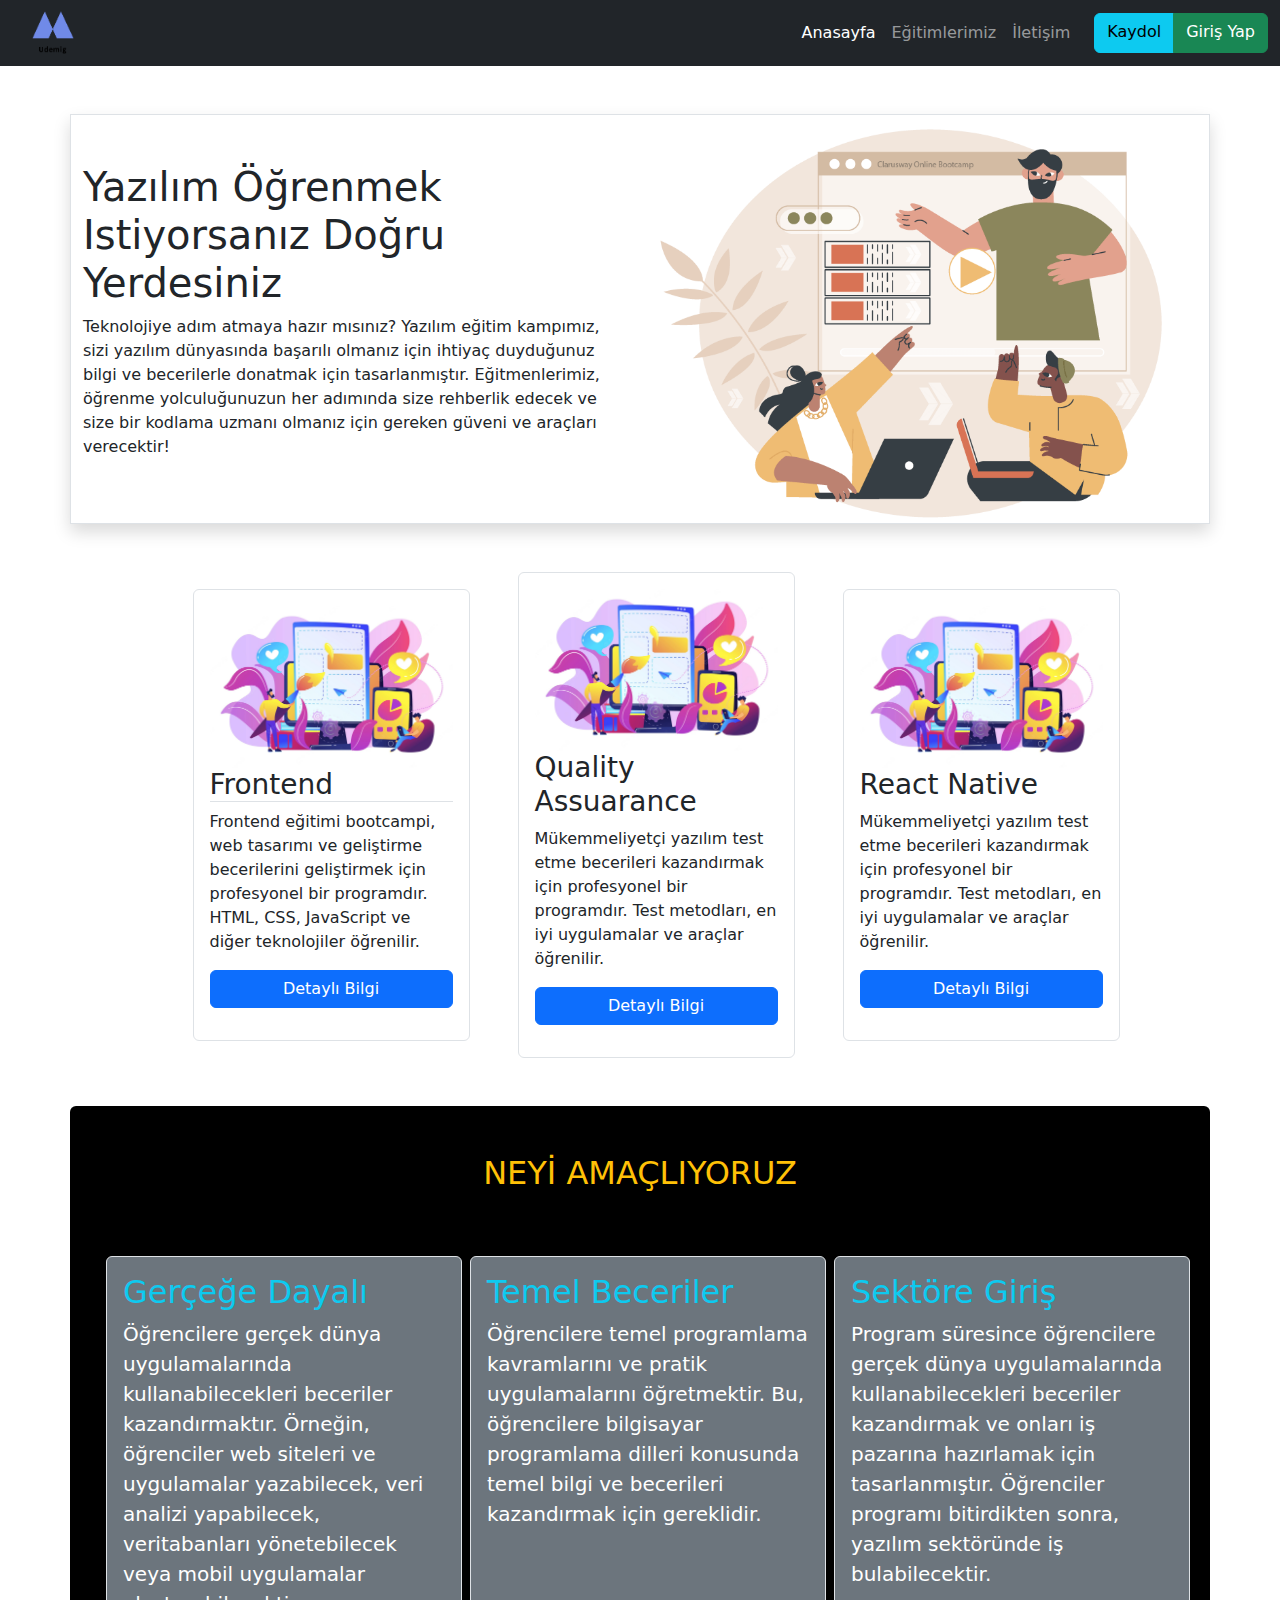
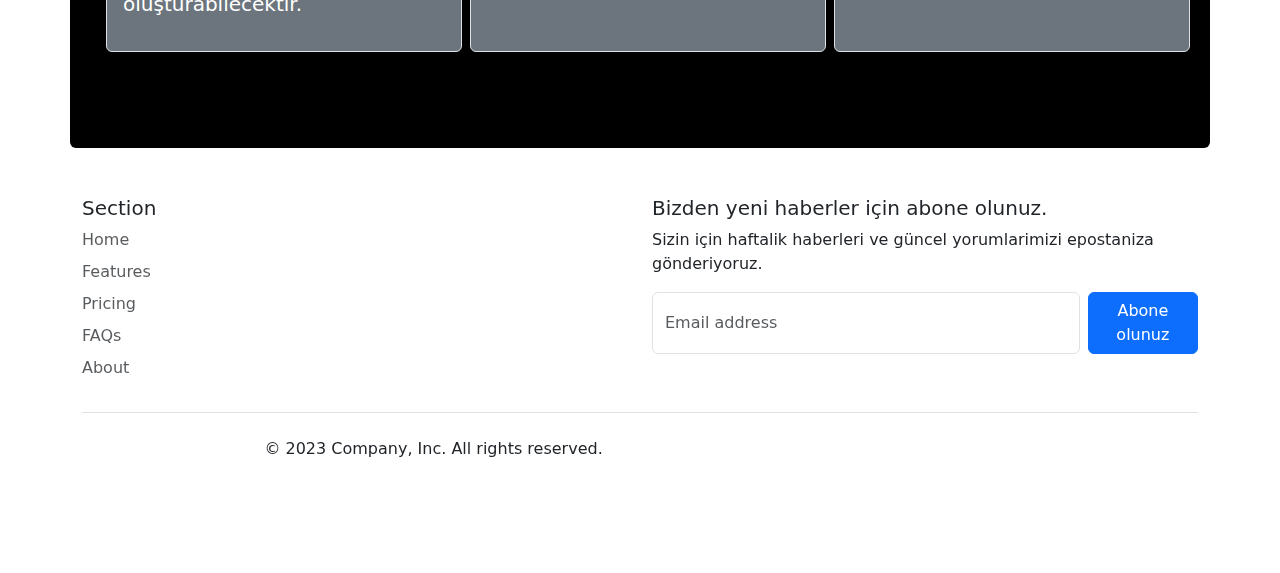
<file: index.html>
<!DOCTYPE html>
<html lang="en">

<head>
    <meta charset="UTF-8">
    <meta http-equiv="X-UA-Compatible" content="IE=edge">
    <meta name="viewport" content="width=device-width, initial-scale=1.0">
    <link rel="shortcut icon" href="images/udemig.ico" type="image/x-icon">
    <title>Udemig- Bootstrap</title>
    <link rel="stylesheet" href="style.css">
    <link rel="stylesheet" href="https://cdnjs.cloudflare.com/ajax/libs/bootstrap/5.2.3/css/bootstrap.min.css" />

    <link
        href="https://fonts.googleapis.com/css2?family=Poppins:wght@300;400;500;600;700;900&family=Raleway:wght@300;400;500;600;700;800;900&family=Roboto:wght@300;400;500;700;900&display=swap"
        rel="stylesheet">

    <link rel="stylesheet" href="https://cdnjs.cloudflare.com/ajax/libs/font-awesome/6.3.0/css/all.min.css"
        integrity="sha512-SzlrxWUlpfuzQ+pcUCosxcglQRNAq/DZjVsC0lE40xsADsfeQoEypE+enwcOiGjk/bSuGGKHEyjSoQ1zVisanQ=="
        crossorigin="anonymous" referrerpolicy="no-referrer" />
    <style>

        #egitimler li:hover {
            transform: translate(10px, -20px);
            box-shadow: 2px 2px 20px blue;
            transition: all .3s;
        }

        #egitimler li {
            transition: all .5s;

        }

        #egitimler li .btn {
            transition: all .3s;
        }

        #egitimler li .btn:hover {
            border-radius: 25px;
            background-color: blueviolet;
            transition: all .3s;

        }
    </style>


</head>

<body>
    <!-- header start -->
    <!--NAVABAR START  -->
    <nav class="navbar navbar-expand-lg  navbar-dark bg-dark sticky-top">
        <div class="container-fluid">
            <a class="navbar-brand fw-bold fs-1" href="#"></a>
            <img src="images/Udemig.png" alt="logo" style="width: 50px;"> Udemig
            <button class="navbar-toggler" type="button" data-bs-toggle="offcanvas"
                data-bs-target="#offcanvasDarkNavbar" aria-controls="offcanvasDarkNavbar">
                <span class="navbar-toggler-icon"></span>
            </button>
            <div class="offcanvas offcanvas-end text-bg-dark" tabindex="-1" id="offcanvasDarkNavbar"
                aria-labelledby="offcanvasDarkNavbarLabel">
                <div class="offcanvas-header">
                    <h5 class="offcanvas-title" id="offcanvasDarkNavbarLabel">Menü</h5>
                    <button type="button" class="btn-close btn-close-white" data-bs-dismiss="offcanvas"
                        aria-label="Close"></button>
                </div>
                <div class="offcanvas-body">
                    <ul class="navbar-nav justify-content-end flex-grow-1 pe-3">
                        <li class="nav-item">
                            <a class="nav-link active" aria-current="page" href="/">Anasayfa</a>
                        </li>
                        <li class="nav-item">
                            <a class="nav-link" href="/egitimler.html">Eğitimlerimiz</a>
                        </li>
                        <li class="nav-item">
                            <a class="nav-link" href="/iletisim.html">İletişim</a>
                        </li>
                    </ul>
                    <div class="btn-group">
                        <a href="/kaydol.html" class="btn btn-info">Kaydol</a>
                        <a href="/kaydol.html" class="btn btn-success">Giriş Yap</a>
                    </div>
                </div>
            </div>
        </div>
    </nav>
    <!-- NAVBAR END -->
    <!-- header end -->
    <!-- main content start-->
    <!-- hero -->

    <div class="container my-5">
        <div class="row d-flex border shadow ">
            <div class="col-lg-6 col-sm-12 d-flex flex-column justify-content-center align-items-center">
                <h1>Yazılım Öğrenmek Istiyorsanız Doğru Yerdesiniz</h1>
                <p>Teknolojiye adım atmaya hazır mısınız? Yazılım eğitim kampımız, sizi yazılım dünyasında başarılı
                    olmanız için ihtiyaç duyduğunuz bilgi ve becerilerle donatmak için tasarlanmıştır. Eğitmenlerimiz,
                    öğrenme yolculuğunuzun her adımında size rehberlik edecek ve size bir kodlama uzmanı olmanız için
                    gereken güveni ve araçları verecektir!</p>

            </div>
            <div class="col-lg-6 col-sm-12 d-flex align-items-center justify-content-center">
                <img class="w-100" src="images/banner.png" alt="hero img">
            </div>

        </div>
    </div>
    <!-- hero end -->

    <div id="egitimler" class="container my-5">
        <ul class="thumbnails row d-flex justify-content-center align-items-center gap-5 mt-3 flex-wrap">
            <li class="col-lg-3  col-md-5 col-sm-12 border   p-3 rounded list-unstyled ">
                <div class="thumbnail">
                    <img data-src="" src="images/front-end.jpg" class="w-100" alt="">
                    <div class="caption">
                        <h3 class="border-bottom">Frontend</h3>
                        <p>Frontend eğitimi bootcampi, web tasarımı ve geliştirme becerilerini geliştirmek için
                            profesyonel bir programdır. HTML, CSS, JavaScript ve diğer teknolojiler öğrenilir.</p>

                    </div>
                    <p><a href="#" class="btn btn-primary d-block m-auto  bottom-0">Detaylı Bilgi</a></p>
                </div>
            </li>
            <li class="col-lg-3  col-md-5 col-sm-12 border  p-3 rounded list-unstyled">
                <div class="thumbnail">
                    <img data-src="" src="images/front-end.jpg" class="w-100" alt="">
                    <div class="caption">
                        <h3>Quality Assuarance</h3>
                        <p>Mükemmeliyetçi yazılım test etme becerileri kazandırmak için profesyonel bir programdır. Test
                            metodları, en iyi uygulamalar ve araçlar öğrenilir.</p>
                        <p><a href="#" class="btn btn-primary d-block m-auto bottom-0">Detaylı Bilgi</a></p>
                    </div>
                </div>
            </li>
            <li class="col-lg-3  col-md-5 col-sm-12 border    p-3 rounded list-unstyled">
                <div class="thumbnail">
                    <img data-src="" src="images/front-end.jpg" class="w-100" alt="">
                    <div class="caption">
                        <h3>React Native</h3>
                        <p>Mükemmeliyetçi yazılım test etme becerileri kazandırmak için profesyonel bir programdır. Test
                            metodları, en iyi uygulamalar ve araçlar öğrenilir.</p>
                        <p><a href="#" class="btn btn-primary d-block m-auto bottom-0">Detaylı Bilgi</a></p>
                    </div>
                </div>
            </li>


        </ul>
    </div>
    <!-- neyi amacliyoruz -->
    <div class="container  px-4 py-5 bg-black rounded">
        <h2 class="pb-2 text-warning text-center">NEYİ AMAÇLIYORUZ</h2>
        <div class="row g-4 py-5 row-cols-1 row-cols-lg-3 p-4 flex-lg-nowrap" >
            <div class=" border p-3 rounded bg-secondary text-white me-2 ">
                <h3 class="fs-2 text-info">Gerçeğe Dayalı</h3>
                <p class="fs-5">Öğrencilere gerçek dünya uygulamalarında kullanabilecekleri beceriler kazandırmaktır.
                    Örneğin,
                    öğrenciler web siteleri ve uygulamalar yazabilecek, veri analizi yapabilecek, veritabanları
                    yönetebilecek veya mobil uygulamalar oluşturabilecektir.
                </p>
            </div>
            <div class=" border p-3 rounded bg-secondary text-white me-2">
                <h3 class="fs-2 text-info">Temel Beceriler</h3>
                <p class="fs-5">Öğrencilere temel programlama kavramlarını ve pratik uygulamalarını öğretmektir. Bu,
                    öğrencilere
                    bilgisayar programlama dilleri konusunda temel bilgi ve becerileri kazandırmak için gereklidir.</p>

            </div>
            <div class=" border p-3 rounded bg-secondary text-white">
                <h3 class="fs-2 text-info">Sektöre Giriş</h3>
                <p class="fs-5">Program süresince öğrencilere gerçek dünya uygulamalarında kullanabilecekleri beceriler kazandırmak
                    ve onları iş pazarına hazırlamak için tasarlanmıştır. Öğrenciler programı bitirdikten sonra, yazılım
                    sektöründe iş bulabilecektir.</p>
            </div>
        </div>
    </div>
    <!-- neyi amacliyoruz end-->



    <!-- main content end-->
    <!-- footer start -->
    <div class="container">
        <footer class="py-5 sticky-bottom ">
            <div class="row">
                <div class="col-2 ">
                    <h5>Section</h5>
                    <ul class="nav flex-column">
                        <li class="nav-item mb-2"><a href="#" class="nav-link p-0 text-muted">Home</a></li>
                        <li class="nav-item mb-2"><a href="#" class="nav-link p-0 text-muted">Features</a></li>
                        <li class="nav-item mb-2"><a href="#" class="nav-link p-0 text-muted">Pricing</a></li>
                        <li class="nav-item mb-2"><a href="#" class="nav-link p-0 text-muted">FAQs</a></li>
                        <li class="nav-item mb-2"><a href="#" class="nav-link p-0 text-muted">About</a></li>
                    </ul>
                </div>



                <div class="col-6  offset-lg-4">
                    <form>
                        <h5>Bizden yeni haberler için abone olunuz.</h5>
                        <p>Sizin için haftalik haberleri ve güncel yorumlarimizi epostaniza gönderiyoruz.</p>
                        <div class="d-flex w-100 gap-2">
                            <label for="newsletter1" class="visually-hidden">Email adresiniz</label>
                            <input id="newsletter1" type="text" class="form-control" placeholder="Email address">
                            <button class="btn btn-primary" type="button">Abone olunuz</button>
                        </div>
                    </form>
                </div>
            </div>

            <div class="d-flex justify-content-around py-4 my-4 border-top">
                <p>&copy; 2023 Company, Inc. All rights reserved.</p>
                <ul class="list-unstyled d-flex">
                    <li class="ms-3"><a class="link-dark" href="#"><i class="fab fa-github-square fs-3" aria-hidden="true"></i></a></li>
                    <li class="ms-3"><a class="link-dark" href="#"><i class="fab fa-twitter-square fs-3" aria-hidden="true"></i></a></li>
                    <li class="ms-3"><a class="link-dark" href="#"> <i class="fab fa-facebook-square fs-3" aria-hidden="true"></i></a></li>
                </ul>
            </div>
        </footer>
    </div>
    <!-- footer end -->

    <!--Bootstrap script codes -->
    <script src="https://cdnjs.cloudflare.com/ajax/libs/bootstrap/5.2.3/js/bootstrap.min.js"></script>

</body>

</html>
</file>
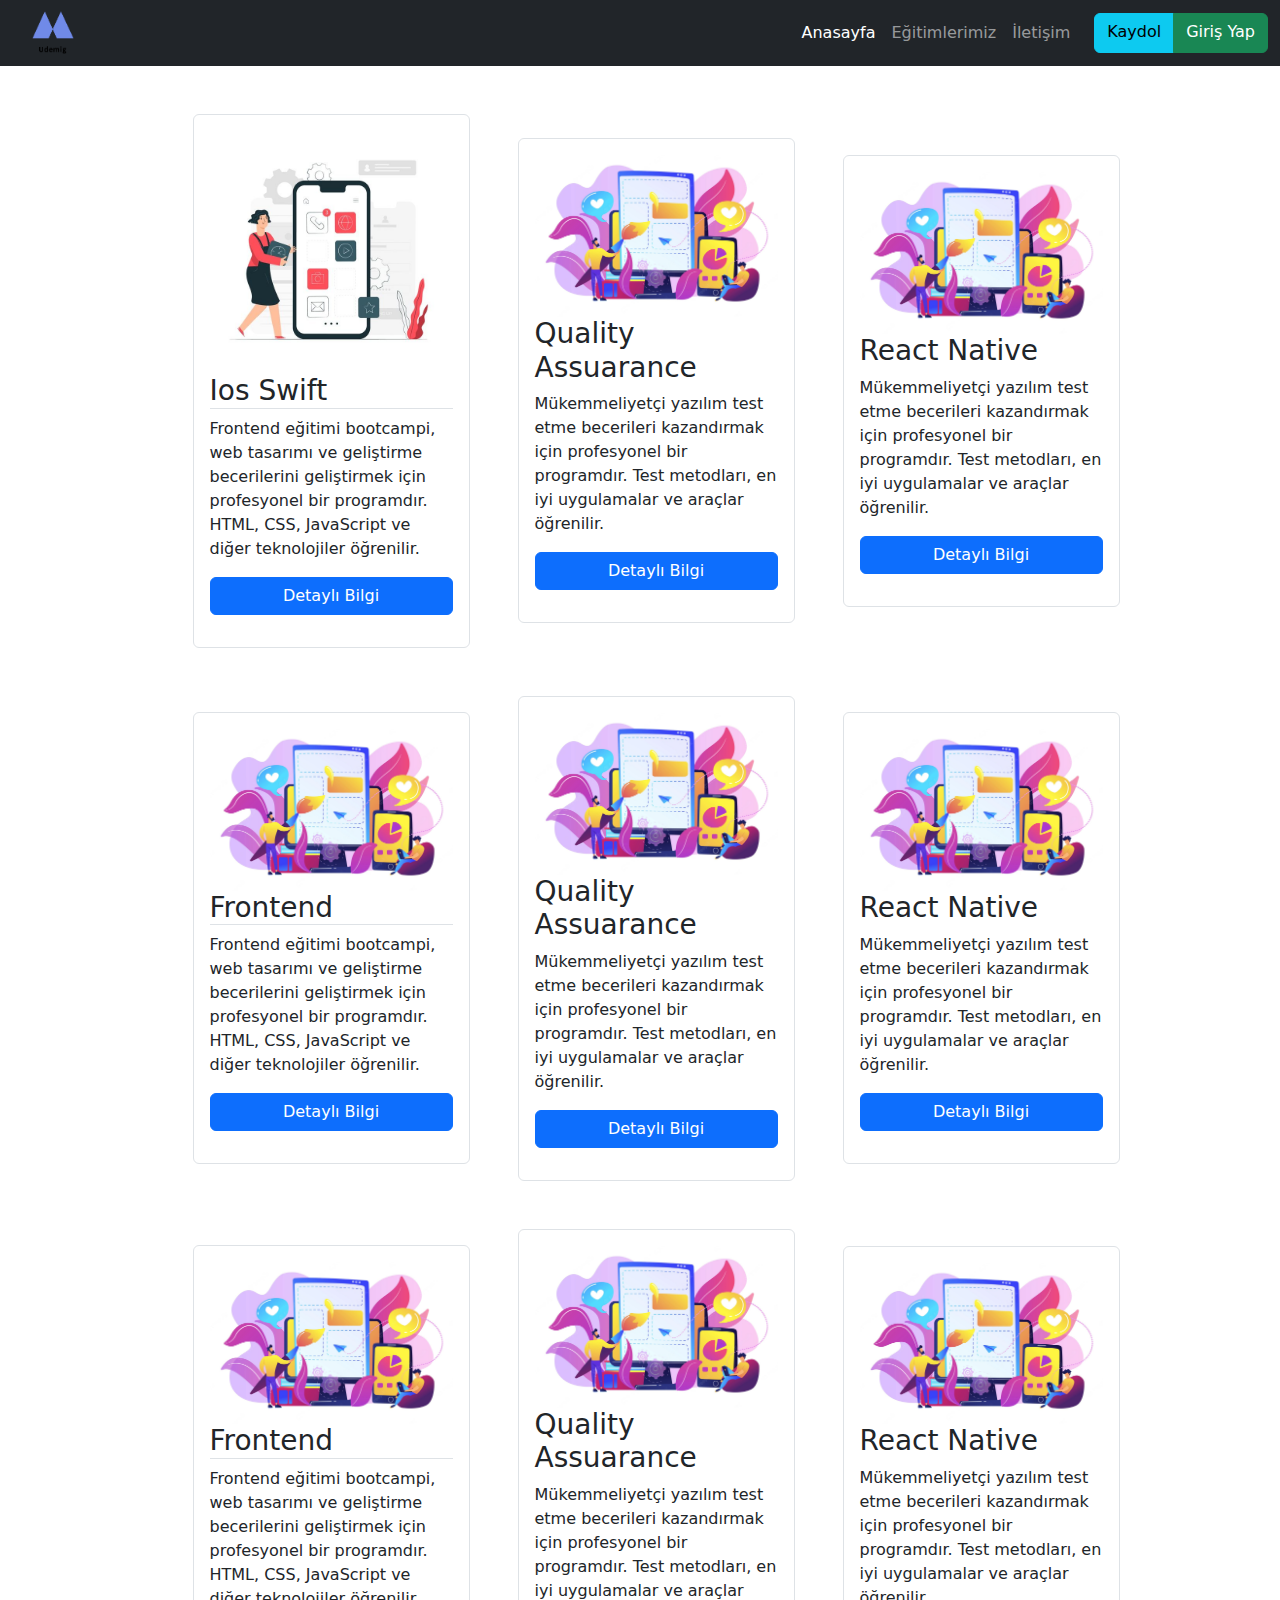
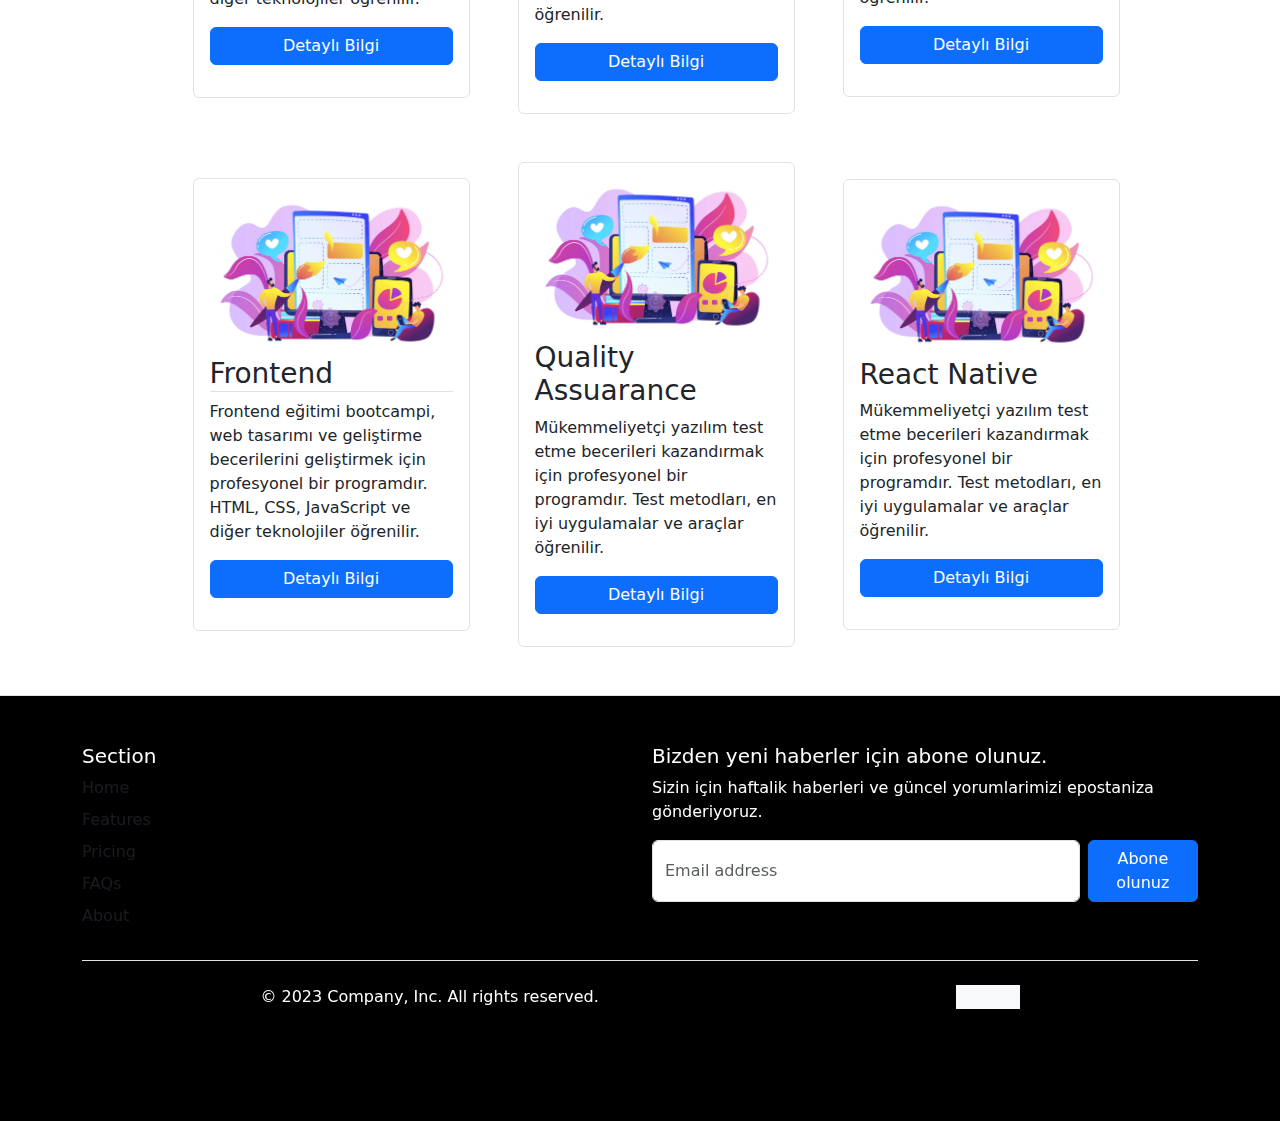
<file: egitimler.html>
<!DOCTYPE html>
<html lang="en">

<head>
    <meta charset="UTF-8">
    <meta http-equiv="X-UA-Compatible" content="IE=edge">
    <meta name="viewport" content="width=device-width, initial-scale=1.0">
    <link rel="shortcut icon" href="images/udemig.ico" type="image/x-icon">
    <title>Udemig - Egitimler</title>
    <link rel="stylesheet" href="style.css">
    <link rel="stylesheet" href="https://cdnjs.cloudflare.com/ajax/libs/bootstrap/5.2.3/css/bootstrap.min.css" />

    <link
        href="https://fonts.googleapis.com/css2?family=Poppins:wght@300;400;500;600;700;900&family=Raleway:wght@300;400;500;600;700;800;900&family=Roboto:wght@300;400;500;700;900&display=swap"
        rel="stylesheet">
        <link rel="stylesheet" href="https://cdnjs.cloudflare.com/ajax/libs/font-awesome/6.3.0/css/all.min.css"
        integrity="sha512-SzlrxWUlpfuzQ+pcUCosxcglQRNAq/DZjVsC0lE40xsADsfeQoEypE+enwcOiGjk/bSuGGKHEyjSoQ1zVisanQ=="
        crossorigin="anonymous" referrerpolicy="no-referrer" />
    <style>
        #egitimler li:hover {
            transform: translate(10px, -20px);
            box-shadow: 2px 2px 20px blue;
            transition: all .3s;
        }

        #egitimler li {
            transition: all .5s;

        }

        #egitimler li .btn {
            transition: all .3s;
        }

        #egitimler li .btn:hover {
            border-radius: 25px;
            background-color: blueviolet;
            transition: all .3s;

        }
        img {
           width: 50px;
        }


    </style>
</head>

<body>
    <!-- header start -->
    <!--NAVABAR START  -->
    <nav class="navbar navbar-expand-lg  navbar-dark bg-dark sticky-top">
        <div class="container-fluid">
            <a class="navbar-brand fw-bold fs-1" href="#"></a>
            <img src="images/Udemig.png" alt="logo"> Udemig
            <button class="navbar-toggler" type="button" data-bs-toggle="offcanvas"
                data-bs-target="#offcanvasDarkNavbar" aria-controls="offcanvasDarkNavbar">
                <span class="navbar-toggler-icon"></span>
            </button>
            <div class="offcanvas offcanvas-end text-bg-dark" tabindex="-1" id="offcanvasDarkNavbar"
                aria-labelledby="offcanvasDarkNavbarLabel">
                <div class="offcanvas-header">
                    <h5 class="offcanvas-title" id="offcanvasDarkNavbarLabel">Menü</h5>
                    <button type="button" class="btn-close btn-close-white" data-bs-dismiss="offcanvas"
                        aria-label="Close"></button>
                </div>
                <div class="offcanvas-body">
                    <ul class="navbar-nav justify-content-end flex-grow-1 pe-3">
                        <li class="nav-item">
                            <a class="nav-link active" aria-current="page" href="/">Anasayfa</a>
                        </li>
                        <li class="nav-item">
                            <a class="nav-link" href="/egitimler.html">Eğitimlerimiz</a>
                        </li>
                        <li class="nav-item">
                            <a class="nav-link" href="/iletisim.html">İletişim</a>
                        </li>
                    </ul>
                    <div class="btn-group">
                        <a href="/kaydol.html" class="btn btn-info">Kaydol</a>
                        <a href="/kaydol.html" class="btn btn-success">Giriş Yap</a>
                    </div>
                </div>
            </div>
        </div>
    </nav>
    <!-- NAVBAR END -->
    <!-- header end -->
    <!-- main content start-->
    
    <div id="egitimler" class="container my-5">
        <ul class="thumbnails row d-flex justify-content-center align-items-center gap-5 mt-3 flex-wrap">
            <li class="col-lg-3  col-md-5 col-sm-12 border   p-3 rounded list-unstyled ">
                <div class="thumbnail">
                    <img  data-src="" src="images/ios.jpg" class="w-100" alt="">
                    <div class="caption">
                        <h3 class="border-bottom">Ios Swift</h3>
                        <p>Frontend eğitimi bootcampi, web tasarımı ve geliştirme becerilerini geliştirmek için
                            profesyonel bir programdır. HTML, CSS, JavaScript ve diğer teknolojiler öğrenilir.</p>

                    </div>
                    <p><a href="#" class="btn btn-primary d-block m-auto  bottom-0">Detaylı Bilgi</a></p>
                </div>
            </li>
            <li class="col-lg-3  col-md-5 col-sm-12 border  p-3 rounded list-unstyled">
                <div class="thumbnail">
                    <img data-src="" src="images/front-end.jpg" class="w-100" alt="">
                    <div class="caption">
                        <h3>Quality Assuarance</h3>
                        <p>Mükemmeliyetçi yazılım test etme becerileri kazandırmak için profesyonel bir programdır. Test
                            metodları, en iyi uygulamalar ve araçlar öğrenilir.</p>
                        <p><a href="#" class="btn btn-primary d-block m-auto bottom-0">Detaylı Bilgi</a></p>
                    </div>
                </div>
            </li>
            <li class="col-lg-3  col-md-5 col-sm-12 border    p-3 rounded list-unstyled">
                <div class="thumbnail">
                    <img data-src="" src="images/front-end.jpg" class="w-100" alt="">
                    <div class="caption">
                        <h3>React Native</h3>
                        <p>Mükemmeliyetçi yazılım test etme becerileri kazandırmak için profesyonel bir programdır. Test
                            metodları, en iyi uygulamalar ve araçlar öğrenilir.</p>
                        <p><a href="#" class="btn btn-primary d-block m-auto bottom-0">Detaylı Bilgi</a></p>
                    </div>
                </div>
            </li>
            <li class="col-lg-3  col-md-5 col-sm-12 border   p-3 rounded list-unstyled ">
                <div class="thumbnail">
                    <img data-src="" src="images/front-end.jpg" class="w-100" alt="">
                    <div class="caption">
                        <h3 class="border-bottom">Frontend</h3>
                        <p>Frontend eğitimi bootcampi, web tasarımı ve geliştirme becerilerini geliştirmek için
                            profesyonel bir programdır. HTML, CSS, JavaScript ve diğer teknolojiler öğrenilir.</p>

                    </div>
                    <p><a href="#" class="btn btn-primary d-block m-auto  bottom-0">Detaylı Bilgi</a></p>
                </div>
            </li>
            <li class="col-lg-3  col-md-5 col-sm-12 border  p-3 rounded list-unstyled">
                <div class="thumbnail">
                    <img data-src="" src="images/front-end.jpg" class="w-100" alt="">
                    <div class="caption">
                        <h3>Quality Assuarance</h3>
                        <p>Mükemmeliyetçi yazılım test etme becerileri kazandırmak için profesyonel bir programdır. Test
                            metodları, en iyi uygulamalar ve araçlar öğrenilir.</p>
                        <p><a href="#" class="btn btn-primary d-block m-auto bottom-0">Detaylı Bilgi</a></p>
                    </div>
                </div>
            </li>
            <li class="col-lg-3  col-md-5 col-sm-12 border    p-3 rounded list-unstyled">
                <div class="thumbnail">
                    <img data-src="" src="images/front-end.jpg" class="w-100" alt="">
                    <div class="caption">
                        <h3>React Native</h3>
                        <p>Mükemmeliyetçi yazılım test etme becerileri kazandırmak için profesyonel bir programdır. Test
                            metodları, en iyi uygulamalar ve araçlar öğrenilir.</p>
                        <p><a href="#" class="btn btn-primary d-block m-auto bottom-0">Detaylı Bilgi</a></p>
                    </div>
                </div>
            </li>
            <li class="col-lg-3  col-md-5 col-sm-12 border   p-3 rounded list-unstyled ">
                <div class="thumbnail">
                    <img data-src="" src="images/front-end.jpg" class="w-100" alt="">
                    <div class="caption">
                        <h3 class="border-bottom">Frontend</h3>
                        <p>Frontend eğitimi bootcampi, web tasarımı ve geliştirme becerilerini geliştirmek için
                            profesyonel bir programdır. HTML, CSS, JavaScript ve diğer teknolojiler öğrenilir.</p>

                    </div>
                    <p><a href="#" class="btn btn-primary d-block m-auto  bottom-0">Detaylı Bilgi</a></p>
                </div>
            </li>
            <li class="col-lg-3  col-md-5 col-sm-12 border  p-3 rounded list-unstyled">
                <div class="thumbnail">
                    <img data-src="" src="images/front-end.jpg" class="w-100" alt="">
                    <div class="caption">
                        <h3>Quality Assuarance</h3>
                        <p>Mükemmeliyetçi yazılım test etme becerileri kazandırmak için profesyonel bir programdır. Test
                            metodları, en iyi uygulamalar ve araçlar öğrenilir.</p>
                        <p><a href="#" class="btn btn-primary d-block m-auto bottom-0">Detaylı Bilgi</a></p>
                    </div>
                </div>
            </li>
            <li class="col-lg-3  col-md-5 col-sm-12 border    p-3 rounded list-unstyled">
                <div class="thumbnail">
                    <img data-src="" src="images/front-end.jpg" class="w-100" alt="">
                    <div class="caption">
                        <h3>React Native</h3>
                        <p>Mükemmeliyetçi yazılım test etme becerileri kazandırmak için profesyonel bir programdır. Test
                            metodları, en iyi uygulamalar ve araçlar öğrenilir.</p>
                        <p><a href="#" class="btn btn-primary d-block m-auto bottom-0">Detaylı Bilgi</a></p>
                    </div>
                </div>
            </li>
            <li class="col-lg-3  col-md-5 col-sm-12 border   p-3 rounded list-unstyled ">
                <div class="thumbnail">
                    <img data-src="" src="images/front-end.jpg" class="w-100" alt="">
                    <div class="caption">
                        <h3 class="border-bottom">Frontend</h3>
                        <p>Frontend eğitimi bootcampi, web tasarımı ve geliştirme becerilerini geliştirmek için
                            profesyonel bir programdır. HTML, CSS, JavaScript ve diğer teknolojiler öğrenilir.</p>

                    </div>
                    <p><a href="#" class="btn btn-primary d-block m-auto  bottom-0">Detaylı Bilgi</a></p>
                </div>
            </li>
            <li class="col-lg-3  col-md-5 col-sm-12 border  p-3 rounded list-unstyled">
                <div class="thumbnail">
                    <img data-src="" src="images/front-end.jpg" class="w-100" alt="">
                    <div class="caption">
                        <h3>Quality Assuarance</h3>
                        <p>Mükemmeliyetçi yazılım test etme becerileri kazandırmak için profesyonel bir programdır. Test
                            metodları, en iyi uygulamalar ve araçlar öğrenilir.</p>
                        <p><a href="#" class="btn btn-primary d-block m-auto bottom-0">Detaylı Bilgi</a></p>
                    </div>
                </div>
            </li>
            <li class="col-lg-3  col-md-5 col-sm-12 border    p-3 rounded list-unstyled">
                <div class="thumbnail">
                    <img data-src="" src="images/front-end.jpg" class="w-100" alt="">
                    <div class="caption">
                        <h3>React Native</h3>
                        <p>Mükemmeliyetçi yazılım test etme becerileri kazandırmak için profesyonel bir programdır. Test
                            metodları, en iyi uygulamalar ve araçlar öğrenilir.</p>
                        <p><a href="#" class="btn btn-primary d-block m-auto bottom-0">Detaylı Bilgi</a></p>
                    </div>
                </div>
            </li>


        </ul>
    </div>
    <!-- main content end-->
     <!-- footer start -->
     <div class="container-fluid border-top bg-black text-white">
        <footer class="container py-5 sticky-bottom">
            <div class="row">
                <div class="col-2 col-sm-6 ">
                    <h5>Section</h5>
                    <ul class="nav flex-column">
                        <li class="nav-item mb-2"><a href="#" class="nav-link p-0 text-muted">Home</a></li>
                        <li class="nav-item mb-2"><a href="#" class="nav-link p-0 text-muted">Features</a></li>
                        <li class="nav-item mb-2"><a href="#" class="nav-link p-0 text-muted">Pricing</a></li>
                        <li class="nav-item mb-2"><a href="#" class="nav-link p-0 text-muted">FAQs</a></li>
                        <li class="nav-item mb-2"><a href="#" class="nav-link p-0 text-muted">About</a></li>
                    </ul>
                </div>



                <div class="col-6">
                    <form>
                        <h5>Bizden yeni haberler için abone olunuz.</h5>
                        <p>Sizin için haftalik haberleri ve güncel yorumlarimizi epostaniza gönderiyoruz.</p>
                        <div class="d-flex w-100 gap-2">
                            <label for="newsletter1" class="visually-hidden">Email adresiniz</label>
                            <input id="newsletter1" type="text" class="form-control" placeholder="Email address">
                            <button class="btn btn-primary" type="button">Abone olunuz</button>
                        </div>
                    </form>
                </div>
            </div>

            <div class="d-flex justify-content-around py-4 my-4 border-top">
                <p>&copy; 2023 Company, Inc. All rights reserved.</p>
                <ul class="list-unstyled d-flex bg-light">
                    <li class="ms-3"><a class="link-dark" href="#"><i class="fab fa-github-square fs-3" aria-hidden="true"></i></a></li>
                    <li class="ms-3"><a class="link-dark" href="#"><i class="fab fa-twitter-square fs-3" aria-hidden="true"></i></a></li>
                    <li class="ms-3 me-3"><a class="link-dark" href="#"> <i class="fab fa-facebook-square fs-3" aria-hidden="true"></i></a></li>
                </ul>
            </div>
        </footer>
    </div>
    <!-- footer end -->

    <!--Bootstrap script codes -->
    <script src="https://cdnjs.cloudflare.com/ajax/libs/bootstrap/5.2.3/js/bootstrap.min.js"></script>

</body>

</html>
</file>
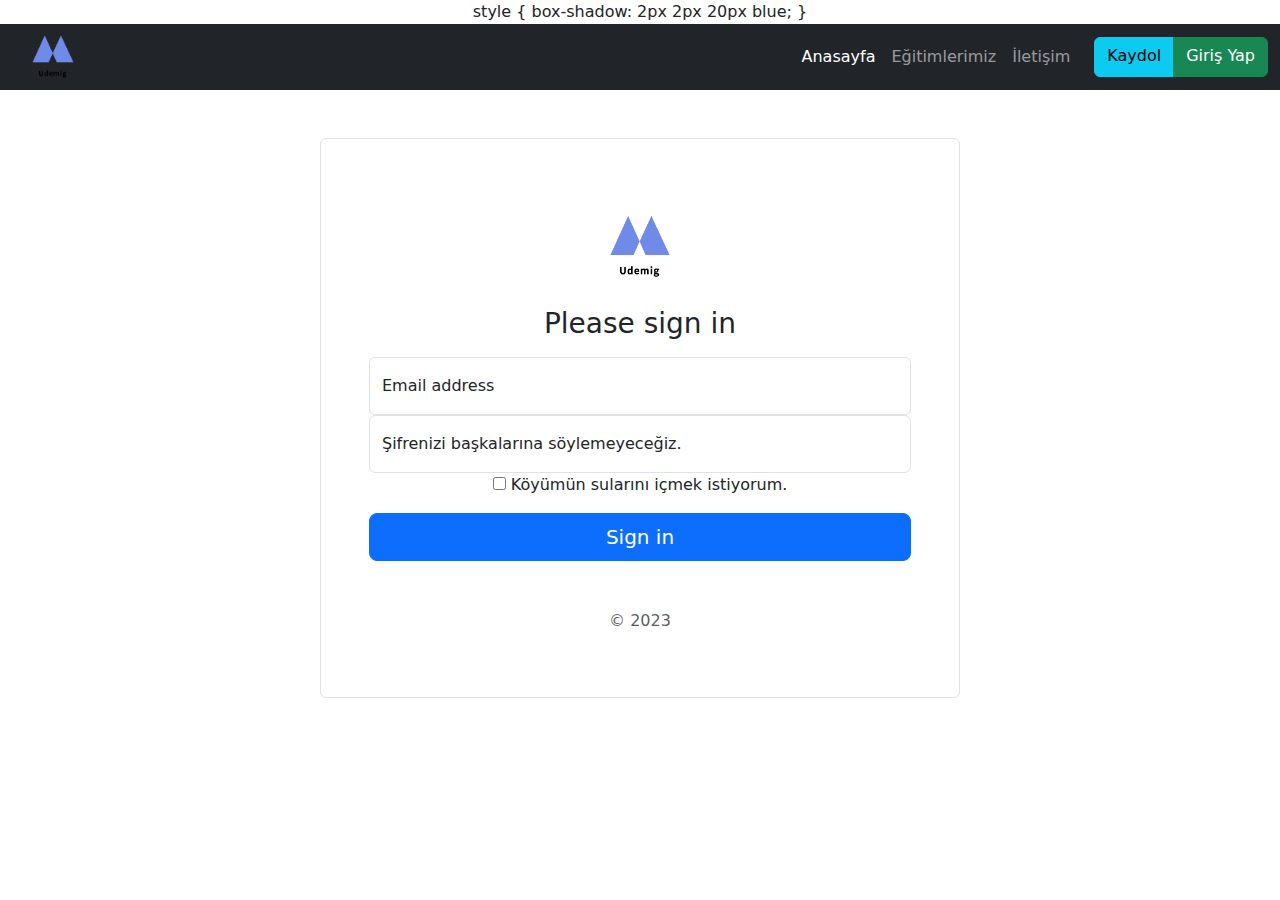
<file: kaydol.html>
<!DOCTYPE html>
<html lang="en">

<head>
    <meta charset="UTF-8">
    <meta http-equiv="X-UA-Compatible" content="IE=edge">
    <meta name="viewport" content="width=device-width, initial-scale=1.0">
    <link rel="shortcut icon" href="images/udemig.ico" type="image/x-icon">
    <title>Udemig - Kaydol</title>
    <link rel="stylesheet" href="style.css">
    <link rel="stylesheet" href="https://cdnjs.cloudflare.com/ajax/libs/bootstrap/5.2.3/css/bootstrap.min.css" />

    <link href="https://fonts.googleapis.com/css2?family=Poppins:wght@300;400;500;600;700;900&family=Raleway:wght@300;400;500;600;700;800;900&family=Roboto:wght@300;400;500;700;900&display=swap"
        rel="stylesheet">
        
        style {
            box-shadow: 2px 2px 20px blue;
        }
      
</head>

<body class="text-center">
    <!-- header start -->
    <!--NAVABAR START  -->
    <nav class="navbar navbar-expand-lg  navbar-dark bg-dark sticky-top">
        <div class="container-fluid">
            <a class="navbar-brand fw-bold fs-1" href="#"></a>
            <img  src="images/Udemig.png" alt="logo" style="width: 50px;">Udemig
            <button class="navbar-toggler" type="button" data-bs-toggle="offcanvas"
                data-bs-target="#offcanvasDarkNavbar" aria-controls="offcanvasDarkNavbar">
                <span class="navbar-toggler-icon"></span>
            </button>
            <div class="offcanvas offcanvas-end text-bg-dark" tabindex="-1" id="offcanvasDarkNavbar"
                aria-labelledby="offcanvasDarkNavbarLabel">
                <div class="offcanvas-header">
                    <h5 class="offcanvas-title" id="offcanvasDarkNavbarLabel">Menü</h5>
                    <button type="button" class="btn-close btn-close-white" data-bs-dismiss="offcanvas"
                        aria-label="Close"></button>
                </div>
                <div class="offcanvas-body">
                    <ul class="navbar-nav justify-content-end flex-grow-1 pe-3">
                        <li class="nav-item">
                            <a class="nav-link active" aria-current="page" href="/">Anasayfa</a>
                        </li>
                        <li class="nav-item">
                            <a class="nav-link" href="/egitimler.html">Eğitimlerimiz</a>
                        </li>
                        <li class="nav-item">
                            <a class="nav-link" href="/iletisim.html">İletişim</a>
                        </li>
                    </ul>
                    <div class="btn-group">
                        <a href="/kaydol.html" class="btn btn-info">Kaydol</a>
                        <a href="/kaydol.html" class="btn btn-success">Giriş Yap</a>
                    </div>
                </div>
            </div>
        </div>
    </nav>
    <!-- NAVBAR END -->
    <!-- header end -->
    <!-- main content start-->    
        <main  class="form-signin w-100 m-auto row">
          <form   class=" col-lg-6 m-auto mt-5 p-5 border rounded">
            <img class="mb-4 m-auto mt-4" src="images/Udemig.png" alt="" width="72" height="57">
            <h1 class="h3 mb-3 fw-normal">Please sign in</h1>
        
            <div class="form-floating">
              <input type="email" class="form-control" id="floatingInput" placeholder="name@example.com">
              <label for="floatingInput">Email address</label>
            </div>
            <div class="form-floating">
              <input type="password" class="form-control" id="floatingPassword" placeholder="Password">
              <label for="floatingPassword">Şifrenizi başkalarına söylemeyeceğiz. </label>
            </div>
        
            <div class="checkbox mb-3">
              <label>
                <input type="checkbox" value="remember-me"> Köyümün sularını içmek istiyorum.
              </label>
            </div>
            <button class="w-100 btn btn-lg btn-primary" type="submit">Sign in</button>
            <p class="mt-5 mb-3 text-muted">&copy; 2023</p>
          </form>
        </main>
        
    <!-- main content end-->
    <!--Bootstrap script codes -->
    <script src="https://cdnjs.cloudflare.com/ajax/libs/bootstrap/5.2.3/js/bootstrap.min.js"></script>

</body>

</html>
</file>
<file: style.css>
:root {
    scroll-behavior: smooth;
  }

body {
    font-family: 'Poppins', sans-serif;
}

img {
    max-width: 100%;
    display: block;
    height: auto;
}
navbar {
    z-index: 1000;
}
</file>
